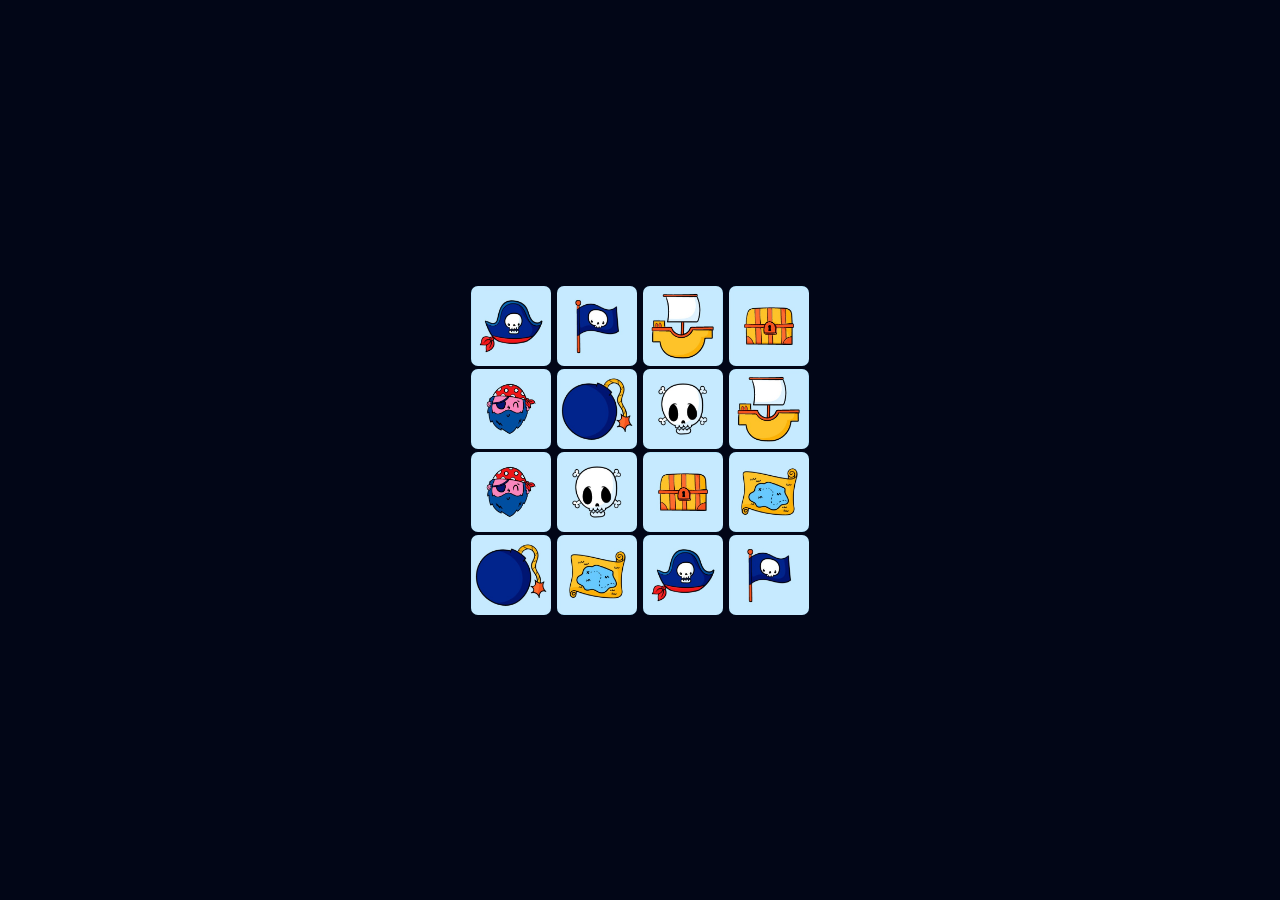
<file: memoryCardGame/index.html>
<!DOCTYPE html>
<html lang="en">
<head>
  <meta charset="UTF-8">
  <meta http-equiv="X-UA-Compatible" content="IE=Edge">
  <meta name="viewport" content="width=device-width, initial-scale=1">

  <title>Memory Cards Game</title>
  <link rel="stylesheet" href="style.css">
</head>

<body>
  <div class="cont">
    <div class="main">
      <div>
      <div class="c c1" id="c1"></div>
      <div class="c c2" id="c2"></div>
      <div class="c c3" id="c3"></div>
      <div class="c c4" id="c4"></div>
      </div>
      
      <div>
      <div class="c c5" id="c5"></div>
      <div class="c c6" id="c6"></div>
      <div class="c c7" id="c7"></div>
      <div class="c c8" id="c8"></div>
      </div>
      
      <div>
      <div class="c c9" id="c9"></div>
      <div class="c c10" id="c10"></div>
      <div class="c c11" id="c11"></div>
      <div class="c c12" id="c12"></div>
      </div>
      
      <div>
        <div class="c c13" id="c13"></div>
        <div class="c c14" id="c14"></div>
        <div class="c c15" id="c15"></div>
        <div class="c c16" id="c16"></div>
      </div>
    </div>
  </div>
  <script src="main.js"></script>
</body>
</html>
</file>
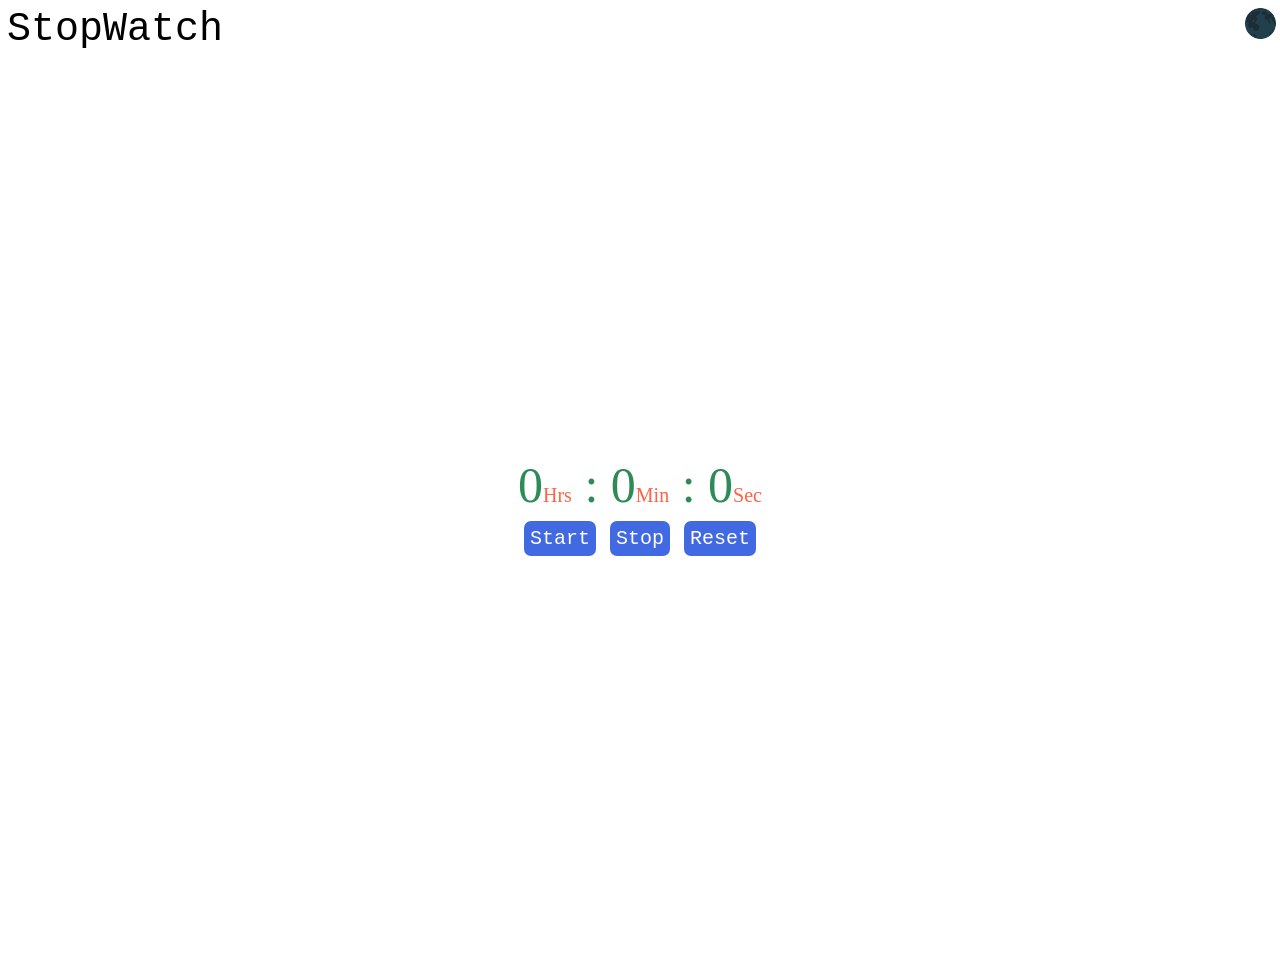
<file: StopWatch/index.html>
<!DOCTYPE html>
<html lang="en">
<head>
  <meta charset="UTF-8">
  <meta http-equiv="X-UA-Compatible" content="IE=Edge">
  <meta name="viewport" content="width=device-width, initial-scale=1">

  <title>Stopwatch</title>
  
  <link rel="stylesheet" href="style.css">
</head>

<body>
  <div class="thetop">
    <div class="appname" id="appname">StopWatch</div>
  <div class="theme" id="theme">
    <div class="tcont" id="tcont">🌑</div>
  </div>
  </div>
  <div class="cont">
    <div class="main">
      <div class="content">
        <div class="dsp" id="dsp">
          
      </div>
      </div>
      <div class="btn">
        <div class="start" id="start">Start</div>
        <div class="stop" id="stop">Stop</div>
        <div class="reset" id="reset">Reset</div>
      </div>
    </div>
  </div>
  <script src="main.js"></script>
</body>
</html>
</file>
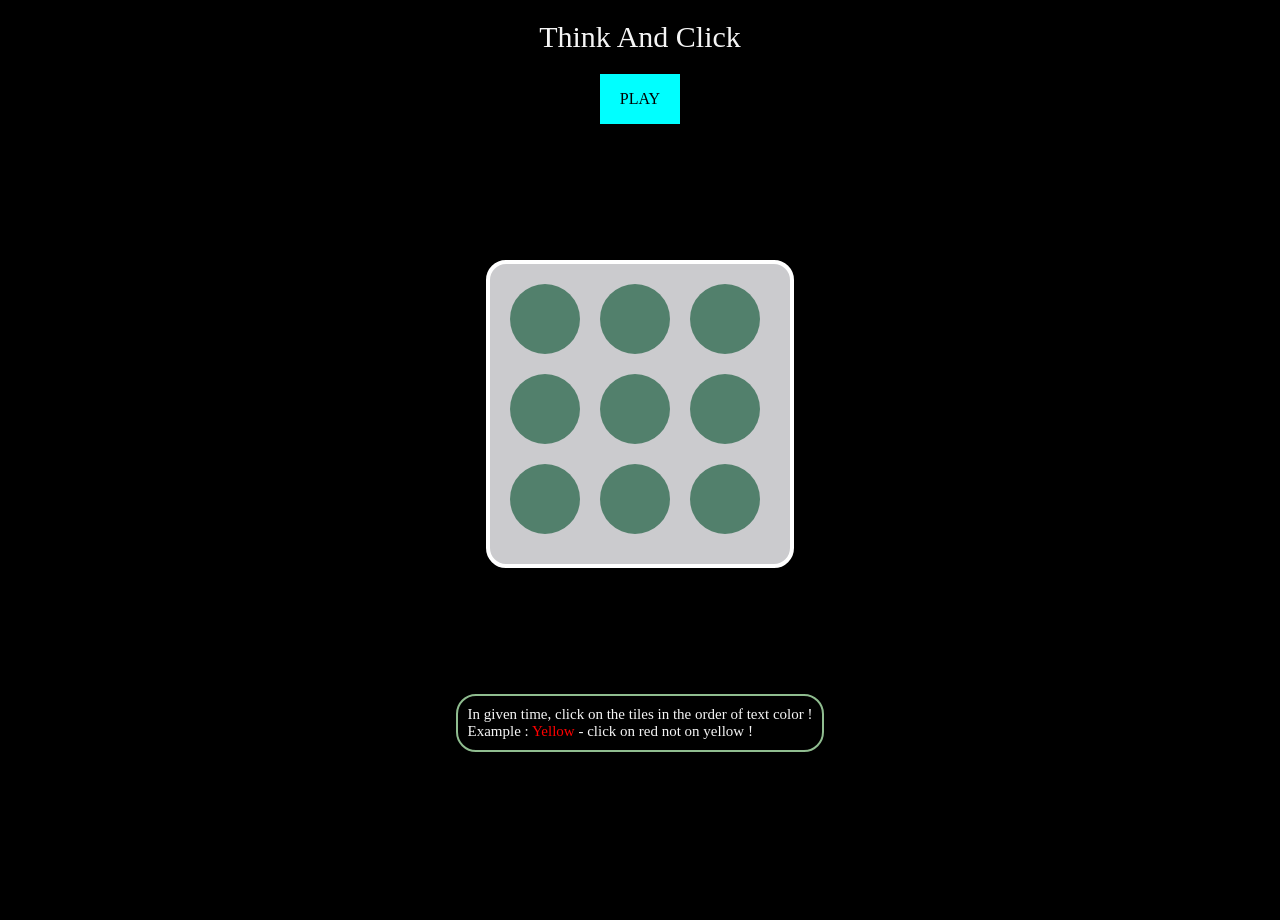
<file: think_and_click/index.html>
<!DOCTYPE html>
<html lang="en">

<head>
    <meta charset="UTF-8">
    <meta name="viewport" content="width=device-width, initial-scale=1.0">
    <title>Think And Click</title>
    <link rel="stylesheet" href="style.css">
    <link rel="shortcut icon" href="https://img.icons8.com/?size=96&id=m8PngYPyNV2z&format=png" type="image/x-icon" />
</head>

<body>
    <div class="hed">
        <div class="heading">
            Think And Click
        </div>
    </div>
    <div class="com" id="com">
        <div class="play" id="play"><div class="ply" id="ply">PLAY</div></div>
        
    </div>
    <div class="playagain" id="playagain"><div class="plyagn" id="plyagn">PLAY AGAIN</div></div>
    <div class="time"><div class="timer" id="timer"></div></div>
    <div class="container">
        <div class="main" id="main">
            <div class="r1">
                <div class="crl" id="c11"></div>
                <div class="crl" id="c12"></div>
                <div class="crl" id="c13"></div>
            </div>
            <div class="r2">
                <div class="crl" id="c21"></div>
                <div class="crl" id="c22"></div>
                <div class="crl" id="c23"></div>
            </div>
            <div class="r3">
                <div class="crl" id="c31"></div>
                <div class="crl" id="c32"></div>
                <div class="crl" id="c33"></div>
            </div>
        </div>
    </div>
    <div class="hint"><div class="hnt">In given time, click on the tiles in the order of text color ! <div class="ex">Example : <span class="exm">Yellow </span> - click on red not on yellow ! </div></div>
    
</div>

<!-- In given time, click on the tiles in the order of color of the text displayed ! -->
    <script src="main.js"></script>
</body>

  </html>
</file>
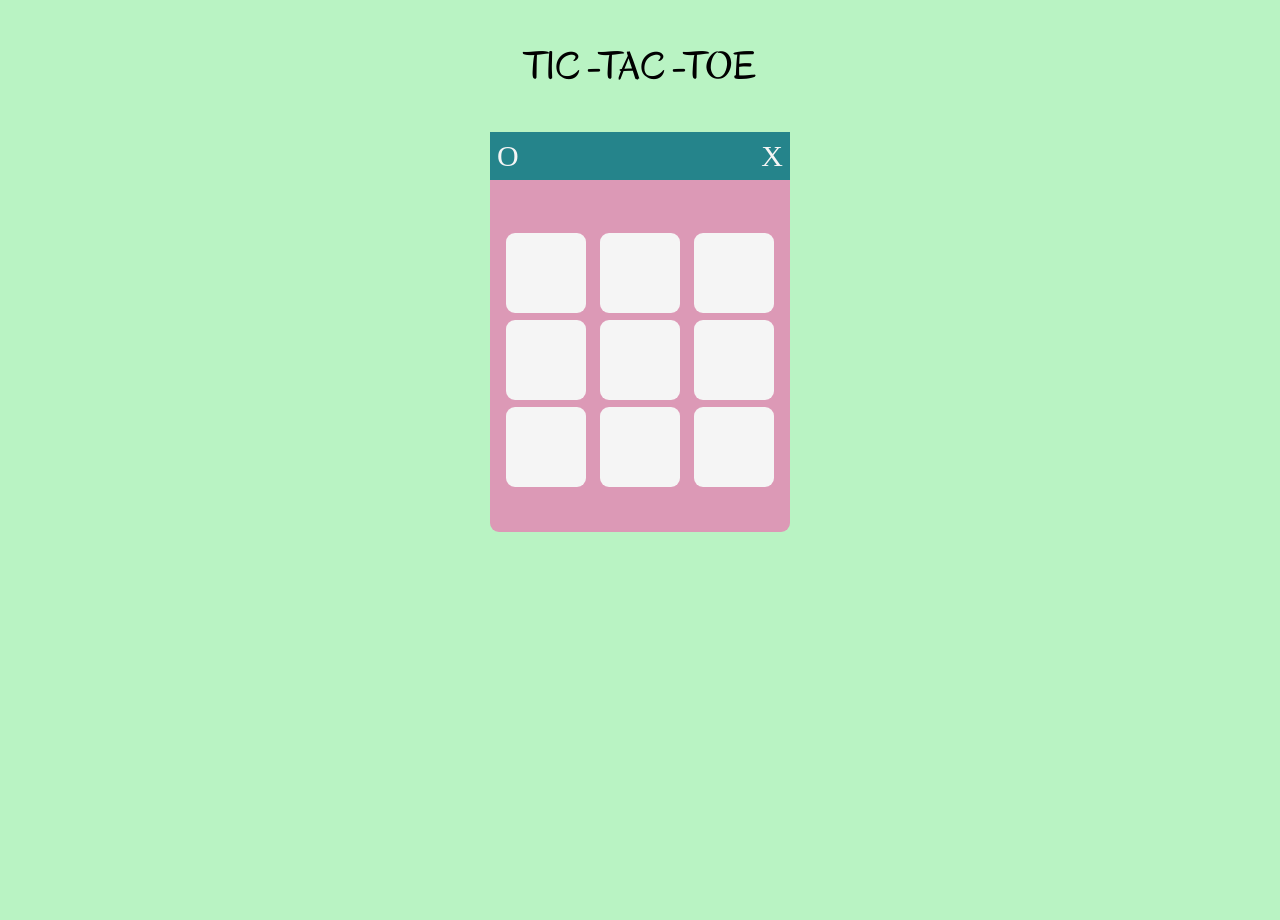
<file: tic_tac_toe/index.html>
<!DOCTYPE html>
<html lang="en">

<head>
  <meta charset="UTF-8">
  <meta http-equiv="X-UA-Compatible" content="IE=Edge">
  <meta name="viewport" content="width=device-width, initial-scale=1">

  <title>TIC - TAC - TOE</title>

  <link rel="icon" type="image/x-icon" href="https://cdn-icons-png.flaticon.com/256/2076/2076261.png">
  <link rel="stylesheet" href="style.css">
  <link href="https://fonts.googleapis.com/css2?family=Oregano&display=swap" rel="stylesheet">
  <link href="https://fonts.googleapis.com/css2?family=Carter+One&display=swap" rel="stylesheet">

</head>

<body>
  <div class="name"> TIC -TAC -TOE</div>
  <div class="main">
    <div class="card">
      <div class="turn">
        <div class="Oturn">O</div>
        <div class="Xturn">X</div>
      </div>
      <div class="game">
        <div class="r1">
          <div class="tile" id="11"></div>
          <div class="tile" id="21"></div>
          <div class="tile" id="31"></div>
        </div>
        <div class="r2">
          <div class="tile" id="12"></div>
          <div class="tile" id="22"></div>
          <div class="tile" id="32"></div>
        </div>
        <div class="r3">
          <div class="tile" id="13"></div>
          <div class="tile" id="23"></div>
          <div class="tile" id="33"></div>
        </div>


      </div>
    </div>
  </div>
  <div class="win" id="wn">

  </div>
  <script src="main.js"></script>
</body>

</html>
</file>
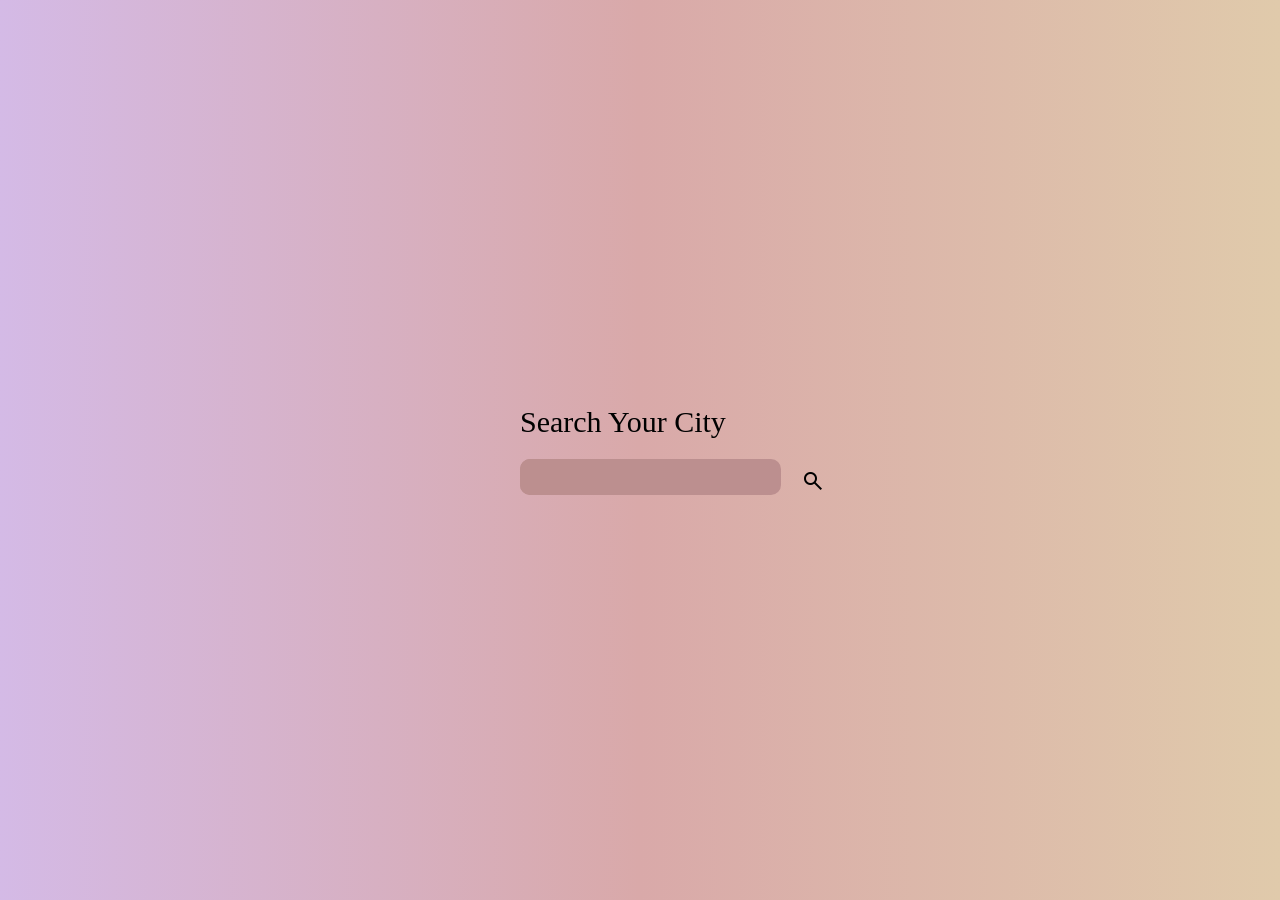
<file: weather_app/index.html>
<!DOCTYPE html>
<html lang="en">

<head>
    <meta charset="UTF-8">
    <meta name="viewport" content="width=device-width, initial-scale=1.0">
    <title>Weather App</title>
    <link rel="stylesheet" href="style.css">
    <link rel="icon" type="image/x-icon" href="/Icons/weather-app.png">
    <link rel="stylesheet"
        href="https://fonts.googleapis.com/css2?family=Material+Symbols+Outlined:opsz,wght,FILL,GRAD@40,400,0,0&icon_names=search" />
</head>

<body>
    <div class="cont">
        <div class="main">
            <div class="inptext">Search Your City </div>
            <div class="inpbox">
                <input type="text" class="inp" id="inp" autocomplete="off">
                <!-- <a href="app.html"> -->
                <span class="material-symbols-outlined srch" id="srch">
                    search
                </span>
                <!-- </a> -->
            </div>



        </div>
    </div>




    <script src="script.js" type="module"></script>
</body>

</html>
</file>
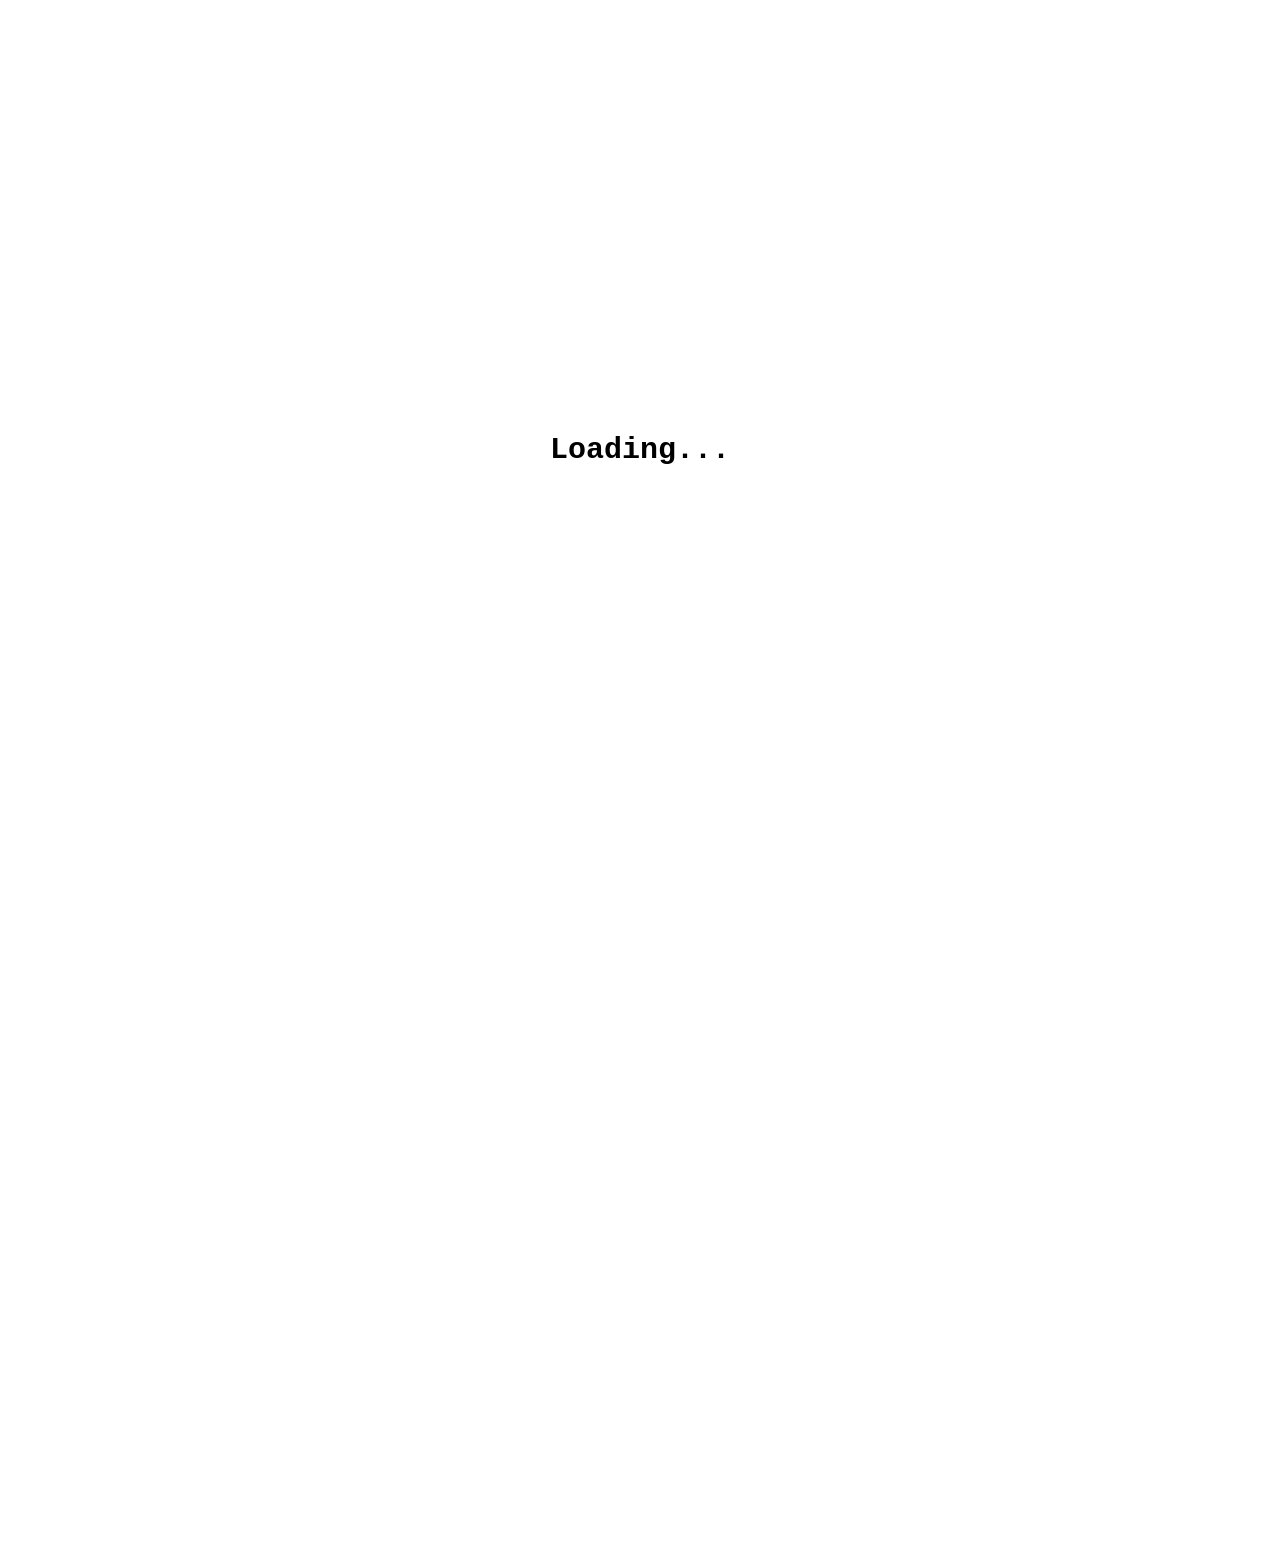
<file: weather_app/app.html>
<!DOCTYPE html>
<html lang="en">

<head>
    <meta charset="UTF-8">
    <meta name="viewport" content="width=device-width, initial-scale=1.0">
    <title>Weather App</title>
    <link rel="stylesheet" href="app.css">
    <link rel="icon" type="image/x-icon" href="/Icons/weather-app.png">
    <link rel="stylesheet"
        href="https://fonts.googleapis.com/css2?family=Material+Symbols+Outlined:opsz,wght,FILL,GRAD@40,400,0,0&icon_names=search" />
    <link rel="preconnect" href="https://fonts.googleapis.com">
    <link rel="preconnect" href="https://fonts.gstatic.com" crossorigin>
    <link href="https://fonts.googleapis.com/css2?family=Oregano:ital@0;1&display=swap" rel="stylesheet">
</head>

<body id="body">
    <div class="loading" id="loading">
        <div class="loader"></div>
    </div>
    <div class="app" id="app">
        <div class="cont">
            <div class="main">
                <div class="inpbox">
                    <input type="text" class="inp" id="inp" autocomplete="off">
                    <span class="material-symbols-outlined srch" id="srch">
                        search
                    </span>
                </div>

                <div class="weatherdetail" id="weatherdetail" >
                    Sunny
                </div>

                <div class="temp" id="temp">
                    <div class="tmp" id="tmp">32 ℃</div>
                    <div class="convert"><img src="Icons/fahrenheit.png" alt="" class="imgconv" id="imgconv"></div>
                </div>



                <div class="addons">
                    <div class="humidity">
                        <div class="humidityicon"><img src="Icons/humidity.png" alt="" class="humidityiconimg"></div>
                        <div class="humidityhere">
                            <div class="humiditytext">Humidity</div>
                            <div class="humidityvalue" id="humidityvalue">21%</div>
                        </div>
                    </div>
                    <div class="cloudover">
                        <div class="cloudovericon"><img src="Icons/cloud.png" alt="" class="cloudovericonimg"></div>
                        <div class="cloudoverhere">
                            <div class="cloudovertext">Cloudcover</div>
                            <div class="cloudovervalue" id="cloudovervalue">21%</div>
                        </div>
                    </div>
                    <div class="wind">
                        <div class="windicon"><img src="Icons/wind.png" alt="" class="windiconimg"></div>
                        <div class="windhere">
                            <div class="windtext">Wind Speed</div>
                            <div class="windvalue" id="windvalue">21%</div>
                        </div>
                    </div>
                    <div class="pressure">
                        <div class="pressureicon"><img src="Icons/pressure.png" alt="" class="pressureiconimg"></div>
                        <div class="pressurehere">
                            <div class="pressuretext">Pressure</div>
                            <div class="pressurevalue" id="pressurevalue">21%</div>
                        </div>
                    </div>

                </div>
                <div class="addons2">
                    <div class="visiblity">
                        <div class="visiblityicon"><img src="Icons/visibility.png" alt="" class="visiblityiconimg">
                        </div>
                        <div class="visiblityhere">
                            <div class="visiblitytext">Visiblity</div>
                            <div class="visiblityvalue" id="visiblityvalue">21%</div>
                        </div>
                    </div>
                    <div class="uvindex">
                        <div class="uvindexicon"><img src="Icons/uv-index.png" alt="" class="uvindexiconimg"></div>
                        <div class="uvindexhere">
                            <div class="uvindextext">UV Index</div>
                            <div class="uvindexvalue" id="uvindexvalue">21%</div>
                        </div>
                    </div>
                </div>

                <div class="place">
                    <div class="placeval">
                        <span><img src="Icons/map.png" alt="" class="map"></span>
                        <div class="textregion">
                            <span class="mapdetail" id="map">Pune, Maharashtra</span>
                            <div class="country">
                                <div class="countryval" id="countryval">India</div>
                            </div>
                        </div>
                    </div>
                </div>


            </div>
        </div>
    </div>

    <script src="app.js" type="module"></script>
</body>

</html>
</file>
<file: memoryCardGame/style.css>
*{
    margin: 0;
    padding: 0;
}
body{
    width: 100%;
    height: 100vh;
    user-select: none;
}
.cont{
    width: 100%;
    height: 100%;
    display: flex;
    justify-content: center;
    align-items: center;
    flex-direction: row;
    background-color: #020617;
}
.main{
    display: flex;
}
.c{
    width: 80px;
    /*height: 80px;*/
    height: 80px;
    background-color: #082f49;
    margin: 3px;
    display: flex;
    justify-content: center;
    align-items: center;
    border-radius: 7px;
}
img{
    background-repeat: no-repeat;
    background-size: cover;
    width: 100%;
    height: 100%;
    border-radius: 7px;
}
</file>
<file: StopWatch/style.css>
*{
    margin: 0px;
    padding: 0px;
}
html,body{
    width: 100%;
    height: 100vh;
    overflow: hidden;
    user-select: none;
}
.thetop{
    display: flex;
    justify-content: space-between;
    margin: 7px;
    font-family: monospace;
}
.appname{
    font-size: 40px;
}
.theme{
    width: 30px;
    height: 30px;
    /* border: 2px dashed blue; */
    border-radius: 50%;
    font-size: 28px;
    position: relative;
    cursor: pointer;
    
}
/* .tcont{
    position: relative;
    top: -6.5px;
    right: 4px;
} */
.cont{
    height: 100%;
    width: 100%;
    display: flex;
    justify-content: center;
    align-items: center;
}
.content{
    display:flex;
    justify-content: center;
}
.dsp{
    font-size: 50px;
    color: seagreen;
}
.btn{
    display: flex;
    justify-content: center;
    align-items: center;
}
.start,.stop,.reset{
    margin: 7px;
    padding: 6px;
    /*border: 2px solid paleturquoise;*/
    border-radius: 7px;
    color: white;
    font-size: 20px;
    font-family: monospace;
    user-select: none;
    background-color: royalblue;
}
.start:active,.stop:active,.reset:active{
    background-color: cornflowerblue;
}
</file>
<file: think_and_click/style.css>
* {
    margin: 0;
    padding: 0;
    user-select: none;
}

html,
body {
    width: 100%;
    height: 100%;
    background-color: rgb(0, 0, 0);
    /* rgb(29, 52, 49) */
}

.hed {
    display: flex;
    justify-content: center;
    margin: 20px;
    font-size: 30px;
}

.heading {
    color: whitesmoke;
}

.container {
    display: flex;
    justify-content: center;
    align-items: center;
    width: 100%;
    height: 60%;
}

.main {
    width: 300px;
    height: 300px;
    /* width: 50vw;
    height: 50vh; */
    background-color: rgb(203, 203, 206);
    border: 4px solid rgb(255, 255, 255);
    border-radius: 20px;



}

.r1 {
    /* background-color: aqua; */
    height: 80px;
    margin: 10px;
    display: flex;
}

.r2 {
    /* background-color: rgb(50, 93, 93); */
    height: 80px;
    margin: 10px;
    display: flex;
}

.r3 {
    /* background-color: rgb(22, 152, 152); */
    height: 80px;
    margin: 10px;
    display: flex;
}

.crl {

    width: 70px;
    height: 70px;
    background-color: rgb(82, 128, 108);
    border-radius: 50%;
    margin: 10px;
}

.com {
    margin: 20px;
    display: flex;
    justify-content: center;
    align-items: center;
    height: auto;
    flex-wrap: wrap;
    text-align: center;
    max-width: 100%;
}

.play {
    display: flex;
    align-items: center;
    justify-content: center;
    width: 80px;
    height: 50px;
    background-color: aqua;

}

.playagain {
    display: none;
    align-items: center;
    justify-content: center;
    margin: 10px;


}

.plyagn {
    display: flex;
    justify-content: center;
    align-items: center;
    width: 100px;
    height: 50px;
    margin: 10px;
    background-color: aqua;
    color: black;
    font-size: 14px;
}

.time {
    display: flex;
    justify-content: center;
    align-items: center;
}

.timer {
    color: white;
    font-size: 30px;
}

.hint {
    display: flex;
    justify-content: center;
    align-items: center;
}

.hnt {
    font-size: 15px;
    color: whitesmoke;
    margin: 10px;
    padding: 10px;
    border: 2px solid darkseagreen;
    border-radius: 20px;
}

.exm {
    color: red;
      }
</file>
<file: tic_tac_toe/style.css>
* {
    margin: 0px;
    padding: 0px;
}

html,
body {
    width: 100%;
    height: 100%;
    background-color: hsl(130, 71%, 84%);
}

.name {
    display: flex;
    justify-content: center;
    padding: 20px;
    margin: 20px;
    font-size: 40px;
    font-family: "Oregano", cursive;
    font-weight: 400;
    font-style: normal;

}

.main {
    display: flex;
    justify-content: center;
    align-items: center;

}

.card {
    width: 300px;
    height: 400px;
    background-color: rgb(220, 153, 182);
    border-radius: 9px;
}

.turn {
    padding: 7px;
    display: flex;
    justify-content: space-between;
    background-color: rgb(37, 132, 139);
}

.Oturn {
    font-size: 30px;
    color: whitesmoke;


}

.Xturn {
    font-size: 30px;
    color: whitesmoke;

}

.game {
    display: flex;
    justify-content: center;
    align-items: center;
    width: 100%;
    height: 90%;
}

.tile {
    width: 80px;
    height: 80px;
    background-color: whitesmoke;
    margin: 7px;
    border-radius: 9px;
}

.win {
    display: flex;
    justify-content: center;
    align-items: center;
    padding: 70px;
    font-size: 40px;
}
</file>
<file: weather_app/style.css>
* {
    margin: 0;
    padding: 0;
}

html,
body {
    width: 100vw;
    height: 100vh;
    overflow: hidden;
}

.body {
    /* background: url("Icons/backkground.jpg"); */
}

.cont {
    /* background-image: url("Icons/backkground.jpg"); */
    background: #d4bae6;
    background: linear-gradient(90deg, rgba(212, 186, 230, 1) 0%, rgba(217, 169, 169, 1) 50%, rgba(224, 202, 171, 1) 100%);
    display: flex;
    justify-content: center;
    align-items: center;
    width: 100%;
    height: 100%;
}

.main {}

.inptext {
    margin-bottom: 20px;
    font-size: 30px;

}

.inpbox {
    display: flex;
    width: 240px;
    height: 36px;
}

.inp {
    flex: 1;
    padding: 4px;
    font-size: 20px;
    margin-right: 20px;
}

.inpbox,
.inp {
    /* width: 240px;
    height: 36px; */
    background-color: rosybrown;
    border-radius: 10px;
    font-size: 20px;
    color: #000000;
    border: none;
}

.srch {
    margin-top: 10px;
    color: black;

}
</file>
<file: weather_app/app.css>
* {
    margin: 0;
    padding: 0;
}
.loading{
    display: flex;
    justify-content: center;
    align-items: center;
    width: 100%;
    height: 100%;
    /* display: none; */

}


html,
body {
    width: 100vw;
    height: 100vh;
    overflow: hidden;
    /* background-image: url("Icons/dreamy-snowflakes-wallpaper-design.jpg"); */
    background-size: cover;
    /* fills screen without stretching */
    background-position: center;
    /* keeps image centered */
    background-repeat: no-repeat; 
}

.loader {
  width: fit-content;
  font-weight: bold;
  font-family: monospace;
  font-size: 30px;
  color:#0000;
  background: linear-gradient(90deg,#000 25%,#8A9B0F 0 50%,#C02942 0 75%,#00A0B0 0) 0 0/400% 100%;
  -webkit-background-clip:text;
          background-clip:text;
  animation:l10 5s infinite cubic-bezier(0.3,1,0,1);
}
.loader:before {
  content:"Loading..."
}
@keyframes l10 {
  25% {background-position: calc(1*100%/3) 0}
  50% {background-position: calc(2*100%/3) 0}
  75% {background-position: calc(3*100%/3) 0}
  100%{background-position: calc(4*100%/3) 0}
}

/* .berkshire-swash-regular {
  font-family: "Berkshire Swash", serif;
  font-weight: 00;
  font-style: normal;
} */

.cont {
    display: flex;
    justify-content: center;

    /* align-items: center; */
    width: 100%;
    height: 100%;
    margin-top: 20px;
}

.main {
    display: flex;
    flex-direction: column;
    align-items: center;
}

.inpbox {
    display: flex;
}

.inp {
    padding: 4px;
    margin-right: 20px;
}

.inpbox,
.inp {
    width: 240px;
    height: 36px;
    background-color: rosybrown;
    border-radius: 10px;
    font-size: 20px;
    color: #000000;
    border: none;
}

.inp:hover {
    border: 2px solid rgb(152, 98, 98);
    /* background-color: blue; */
}

.srch {
    margin-top: 10px;
    color: black;

}



.temp {
    margin-top: 50px;
    font-size: 40px;
    display: flex;
    justify-content: center;
}

/* .tmp{
    
} */
.imgconv {
    width: 18px;
    height: 18px;
    margin-left: 30px;
}

.addons {
    margin-top: 80px;
    display: flex;
}

.addons2 {
    display: flex;
    /* justify-content: center; */
    margin-top: 12px;
}

.humidity,
.cloudover,
.wind,
.visiblity {
    margin-right: 20px;
}

.humidityicon,
.cloudovericon,
.windicon {
    display: flex;
    justify-content: center;
}

.uvindex {
    margin-left: 18px;
}

.cloudover {
    margin-top: 8px;
}

.cloudovericon {
    margin-bottom: 2px;
}

.humidityiconimg,
.windiconimg,
.visiblityiconimg,
.uvindexiconimg {
    width: 50px;
    height: 50px;
}

.pressureiconimg {
    width: 48px;
    height: 46px;
}

.cloudovericonimg {
    width: 40px;
    height: 40px;
}


.humidityvalue,
.cloudovervalue,
.windvalue,
.pressurevalue,
.visiblityvalue,
.uvindexvalue {
    width: 100%;
    display: flex;
    justify-content: center;
}

.weatherdetail {
    margin-top: 40px;
    font-size: 40px;
    font-family: "Oregano";
}

.place {
    margin-top: 100px;
}

.placeval {
    display: flex;
    justify-content: center;
}

.textregion {
    margin-left: 0px;
}

.map {
    width: 40px;
    height: 40px;
    margin-right: 30px;
}

.country {
    display: flex;
    justify-content: center;
}
</file>
